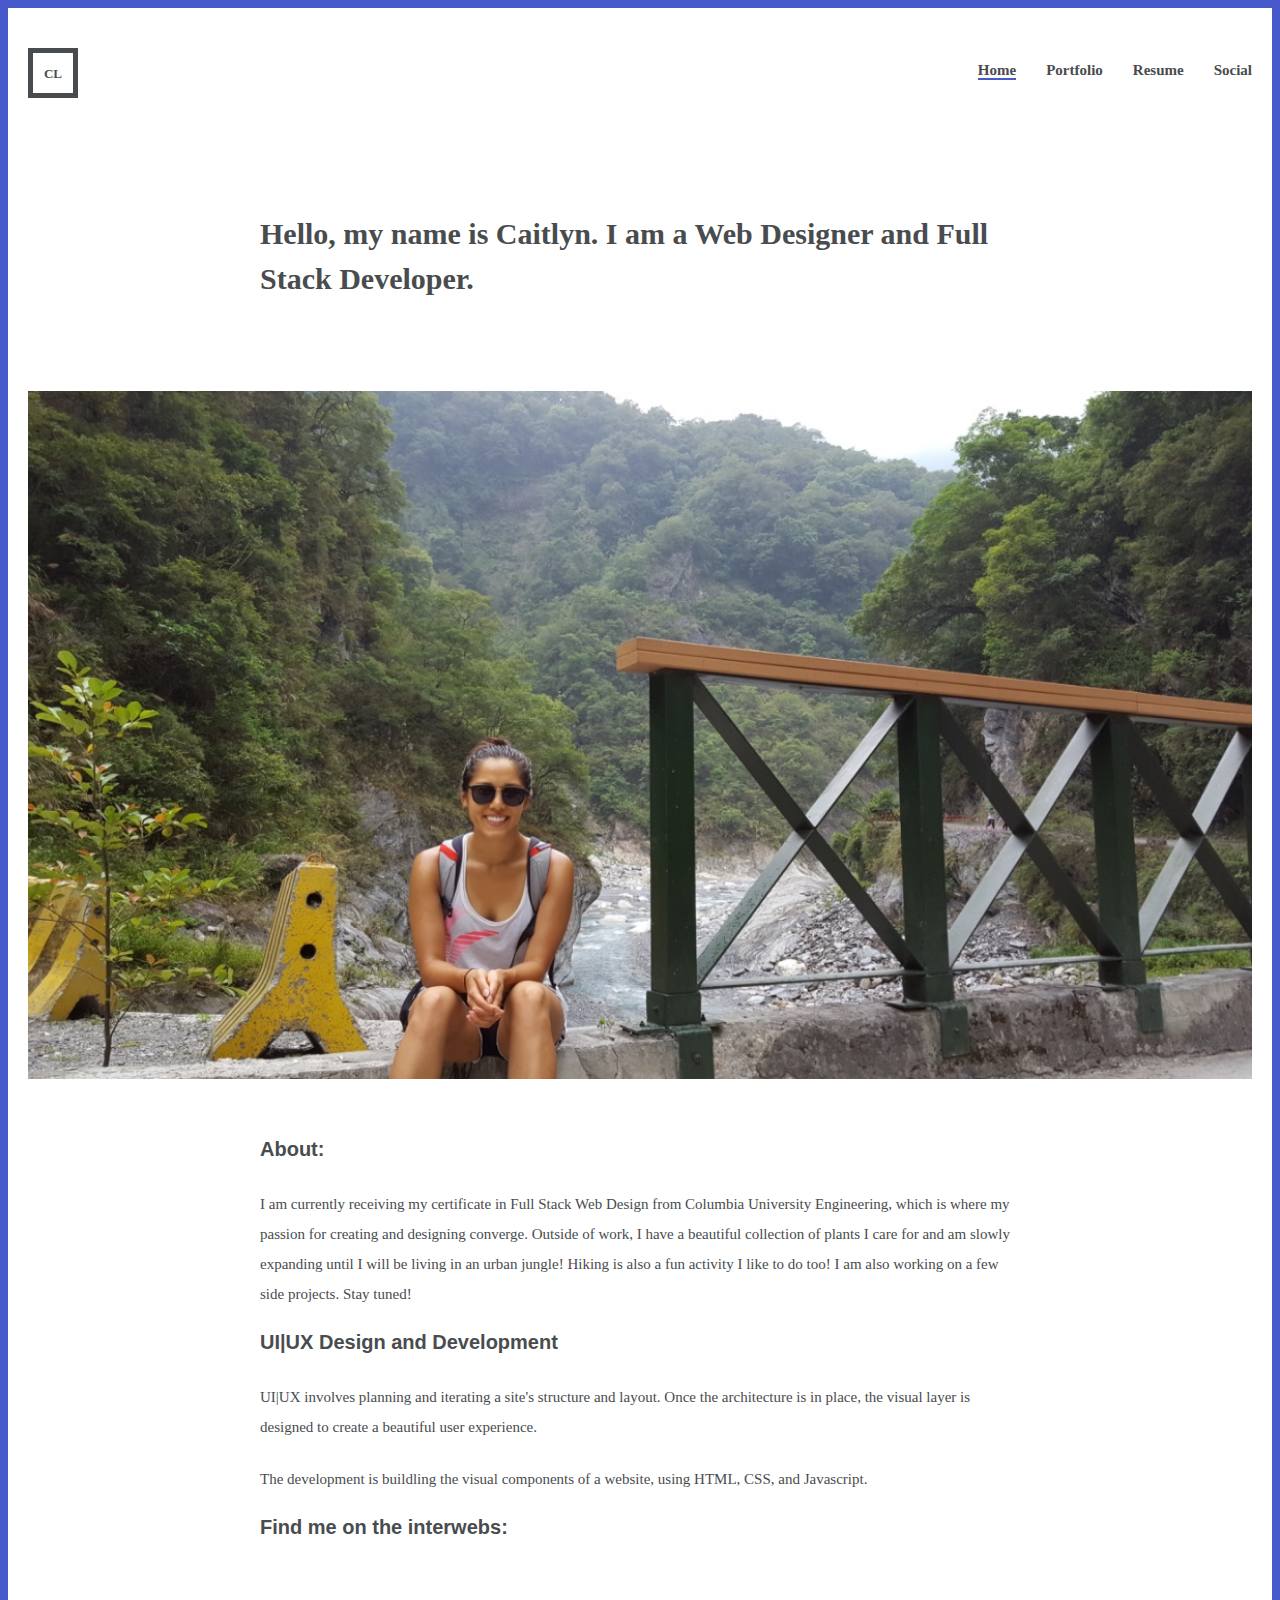
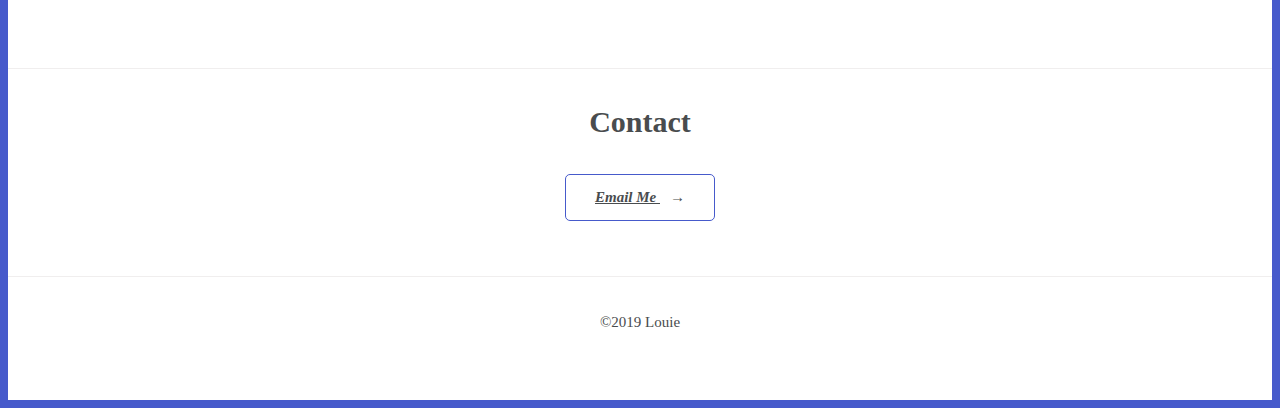
<file: index.html>
<!DOCTYPE html>
<html lang="en">
  <head>
    <meta charset="UTF-8" />
    <meta name="viewport" content="width=device-width, initial-scale=1.0" />
    <meta http-equiv="X-UA-Compatible" content="ie=edge" />
    <!-- FONT AWESOME CDN -->
    <link
      rel="stylesheet"
      href="https://use.fontawesome.com/releases/v5.8.1/css/all.css"
      integrity="sha384-50oBUHEmvpQ+1lW4y57PTFmhCaXp0ML5d60M1M7uH2+nqUivzIebhndOJK28anvf"
      crossorigin="anonymous"
    />
    <!-- CSS -->
    <link rel="stylesheet" href="./assets/css/reset.css" />
    <link rel="stylesheet" href="./assets/css/style.css" />
    <title>Caitlyn Louie | Home</title>
  </head>
  <body>
    <!-- HEADER -->
    <header>
      <div class="outer-container">
        <nav>
          <a class="site-logo transition-link" href="./index.html"
            ><span class="logo-text">CL</span></a
          >
          <ul class="nav-right">
            <li class="list-item">
              <a class="transition-link active" href="./index.html">Home</a>
            </li>
            <li class="list-item">
              <a class="transition-link" href="./portfolio.html">Portfolio</a>
            </li>
            <li class="list-item">
              <a class="transition-link" href="./resume.html">Resume</a>
            </li>
            <!-- <li class="list-item">
              <a class="transition-link" href="./blog.html">Blog</a>
            </li> -->
            <li class="list-item" id="social-click">
              <a href="javascript:void(0)">Social</a>
            </li>
            <!-- <li class="list-item social-icon">
              <a href="https://medium.com/@codeplantsbylouie" target="blank"
                ><i class="fab fa-medium-m"></i
              ></a>
            </li> -->
            <li class="list-item social-icon">
              <a href="https://github.com/louiemc" target="blank"
                ><i class="fab fa-github"></i
              ></a>
            </li>
            <li class="list-item social-icon">
              <a href="https://linkedin.com/in/caitlynlouie/" target="blank"
                ><i class="fab fa-linkedin-in"></i
              ></a>
            </li>
          </ul>
          <div class="mobile-nav">
            <a id="navigation-target" class="navigation-target"></a>
            <span class="navigation-toggle">
              <span class="navigation-toggle-icon"></span>
              <span class="navigation-toggle-label">Menu</span>
            </span>
          </div>
        </nav>
        <div class="dropdown-menu">
          <ul class="mobile-menu no-bullet">
            <li>
              <a class="transition-link" href="./portfolio.html">Portfolio</a>
            </li>
            <!-- <li><a class="transition-link" href="./blog.html">Blog</a></li> -->
            <li>
              <a href="https://medium.com/@codeplantsbylouie" target="blank"
                ><i class="fab fa-medium-m"></i
              ></a>
            </li>
            <li>
              <a href="https://github.com/louiemc" target="blank"
                ><i class="fab fa-github"></i
              ></a>
            </li>
            <li>
              <a href="https://linkedin.com/in/caitlynlouie/" target="blank"
                ><i class="fab fa-linkedin-in"></i
              ></a>
            </li>
          </ul>
        </div>
      </div>
    </header>
    <!-- END HEADER -->
    <div class="content">
      <section class="inner-container hero">
        <h1>
          Hello, my name is Caitlyn. I am a Web Designer and Full Stack
          Developer.
        </h1>
      </section>
      <section class="outer-container space-bottom">
        <img
          src="./assets/images/homepic.jpg"
          id="home-image"
          alt="Caitlyn Hero"
        />
      </section>
      <section class="inner-container space-bottom">
        <h3>About:</h3>
        <p>
          I am currently receiving my certificate in Full Stack Web Design from
          Columbia University Engineering, which is where my passion for
          creating and designing converge. Outside of work, I have a beautiful
          collection of plants I care for and am slowly expanding until I will
          be living in an urban jungle! Hiking is also a fun activity I like to
          do too! I am also working on a few side projects. Stay tuned!
        </p>
        <h3>UI|UX Design and Development</h3>
        <p>
          UI|UX involves planning and iterating a site's structure and layout.
          Once the architecture is in place, the visual layer is designed to
          create a beautiful user experience.
        </p>
        <p>
          The development is buildling the visual components of a website, using
          HTML, CSS, and Javascript.
        </p>
        <h3>Find me on the interwebs:</h3>
        <ul>
          <ul>
            <li class="interweb-links">
              <a href="https://linkedin.com/in/caitlynlouie/" target="blank"
                ><i class="fab fa-linkedin-in"></i
              ></a>
            </li>
            <li class="interweb-links">
              <a href="https://github.com/louiemc" target="blank"
                ><i class="fab fa-github"></i
              ></a>
            </li>
            <li class="interweb-links">
              <a
                href="https://www.instagram.com/flowersfordinosaurs/"
                target="blank"
                ><i class="fab fa-instagram"></i
              ></a>
            </li>
            <!-- <li class="interweb-links">
              <a href="https://medium.com/@codeplantsbylouie" target="blank"
                ><i class="fab fa-medium-m"></i
              ></a>
            </li> -->
          </ul>
        </ul>
      </section>
      <section class="cta-section border">
        <div class="inner-container">
          <h1>Contact</h1>
          <a href="mailto:codeplantsbylouie@gmail.com" class="cta-button"
            >Email Me <span class="arrow-right">&#8594;</span></a
          >
        </div>
      </section>
    </div>

    <!-- FOOTER -->
    <footer class="border">
      <p>©2019 Louie</p>
    </footer>

    <script
      src="https://stackpath.bootstrapcdn.com/bootstrap/4.1.3/js/bootstrap.min.js"
      integrity="sha384-ChfqqxuZUCnJSK3+MXmPNIyE6ZbWh2IMqE241rYiqJxyMiZ6OW/JmZQ5stwEULTy"
      crossorigin="anonymous"
    ></script>
    <script
      src="https://code.jquery.com/jquery-3.4.0.js"
      integrity="sha256-DYZMCC8HTC+QDr5QNaIcfR7VSPtcISykd+6eSmBW5qo="
      crossorigin="anonymous"
    ></script>
    <script src="./assets/js/main.js"></script>
  </body>
</html>
</file>
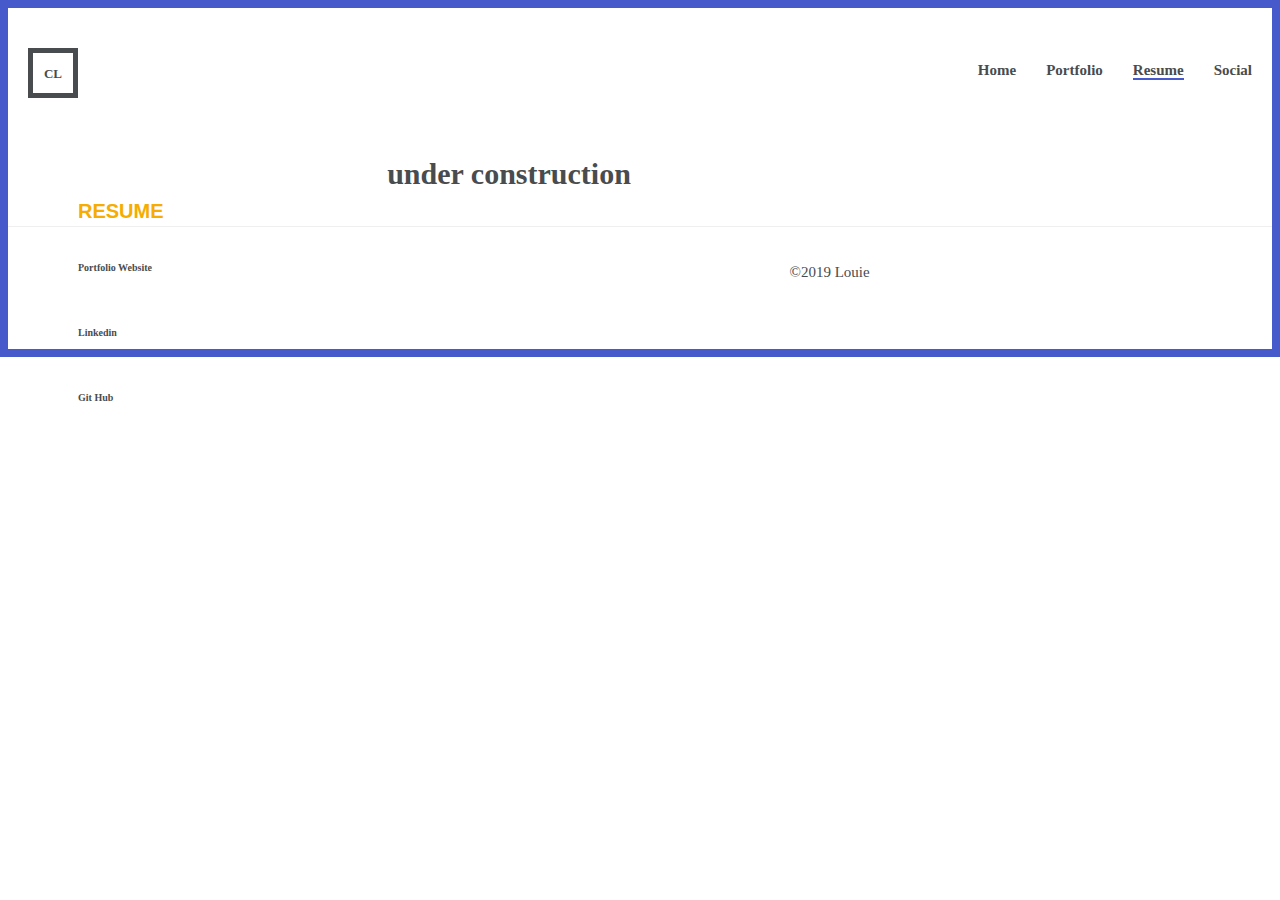
<file: resume.html>
<!DOCTYPE html>
<html lang="en">
  <head>
    <meta charset="UTF-8" />
    <meta name="viewport" content="width=device-width, initial-scale=1.0" />
    <meta http-equiv="X-UA-Compatible" content="ie=edge" />
    <!-- FONT AWESOME CDN -->
    <link
      rel="stylesheet"
      href="https://use.fontawesome.com/releases/v5.8.1/css/all.css"
      integrity="sha384-50oBUHEmvpQ+1lW4y57PTFmhCaXp0ML5d60M1M7uH2+nqUivzIebhndOJK28anvf"
      crossorigin="anonymous"
    />
    <!-- CSS -->
    <link rel="stylesheet" href="./assets/css/reset.css" />
    <link rel="stylesheet" href="./assets/css/style.css" />
    <title>Caitlyn Louie | Resume</title>
  </head>
  <body>
    <!-- HEADER -->
    <header>
      <div class="outer-container">
        <nav>
          <a class="site-logo transition-link" href="./index.html"
            ><span class="logo-text">CL</span></a
          >
          <ul class="nav-right">
            <li class="list-item">
              <a class="transition-link" href="./index.html">Home</a>
            </li>
            <li class="list-item">
              <a class="transition-link" href="./portfolio.html">Portfolio</a>
            </li>
            <li class="list-item">
              <a class="transition-link active" href="./resume.html">Resume</a>
            </li>
            <!-- <li class="list-item">
              <a class="transition-link" href="./blog.html">Blog</a>
            </li> -->
            <li class="list-item" id="social-click">
              <a href="javascript:void(0)">Social</a>
            </li>
            <!-- <li class="list-item social-icon">
              <a href="https://medium.com/@codeplantsbylouie" target="blank"
                ><i class="fab fa-medium-m"></i
              ></a>
            </li> -->
            <li class="list-item social-icon">
              <a
                href="https://github.com/codingflowersfordinosaurs"
                target="blank"
                ><i class="fab fa-github"></i
              ></a>
            </li>
            <li class="list-item social-icon">
              <a href="https://linkedin.com/in/caitlynlouie/" target="blank"
                ><i class="fab fa-linkedin-in"></i
              ></a>
            </li>
          </ul>
          <div class="mobile-nav">
            <a id="navigation-target" class="navigation-target"></a>
            <span class="navigation-toggle">
              <span class="navigation-toggle-icon"></span>
              <span class="navigation-toggle-label">Menu</span>
            </span>
          </div>
        </nav>
        <div class="dropdown-menu">
          <ul class="mobile-menu no-bullet">
            <li>
              <a class="transition-link" href="./portfolio.html">Portfolio</a>
            </li>
            <!-- <li><a class="transition-link" href="./blog.html">Blog</a></li> -->
            <!-- <li>
              <a href="https://medium.com/@codeplantsbylouie" target="blank"
                ><i class="fab fa-medium-m"></i
              ></a>
            </li> -->
            <li>
              <a
                href="https://github.com/codingflowersfordinosaurs"
                target="blank"
                ><i class="fab fa-github"></i
              ></a>
            </li>
            <li>
              <a href="https://linkedin.com/in/caitlynlouie/" target="blank"
                ><i class="fab fa-linkedin-in"></i
              ></a>
            </li>
          </ul>
        </div>
      </div>
    </header>
    <!-- END HEADER -->

    <!-- RESUME TEXT -->
    <section id="resume-left">
      <h4>Resume</h4>
      <ul>
        <li class="resume-links">
          <a href="https://louiemc.github.io/website" target="blank"
            ><i class="fab fa-github"></i>Portfolio Website</a
          >
        </li>
        <li class="resume-links">
          <a href="https://linkedin.com/in/caitlynlouie/" target="blank"
            ><i class="fab fa-linkedin-in"></i>Linkedin</a
          >
        </li>
        <li class="resume-links">
          <a href="https://github.com/louiemc" target="blank"
            ><i class="fab fa-github"></i>Git Hub</a
          >
        </li>
      </ul>
    </section>
    <!-- RESUME PDF -->
    <!-- <aside id="resume-right">
      <img id="resumepdf" src="./assets/images/resume.png" alt="resume" />
    </aside>

    <div class="clearfix"></div> -->
    <h1>under construction</h1>

    <!-- FOOTER -->
    <footer class="border">
      <p>©2019 Louie</p>
    </footer>

    <script
      src="https://stackpath.bootstrapcdn.com/bootstrap/4.1.3/js/bootstrap.min.js"
      integrity="sha384-ChfqqxuZUCnJSK3+MXmPNIyE6ZbWh2IMqE241rYiqJxyMiZ6OW/JmZQ5stwEULTy"
      crossorigin="anonymous"
    ></script>
    <script
      src="https://code.jquery.com/jquery-3.4.0.js"
      integrity="sha256-DYZMCC8HTC+QDr5QNaIcfR7VSPtcISykd+6eSmBW5qo="
      crossorigin="anonymous"
    ></script>
    <script src="./assets/js/main.js"></script>
  </body>
</html>
</file>
<file: assets/css/style.css>
html {
  -webkit-box-sizing: border-box;
  -moz-box-sizing: border-box;
  box-sizing: border-box;
}

*,
*:before,
*:after {
  -webkit-box-sizing: inherit;
  -moz-box-sizing: inherit;
  box-sizing: inherit;
}


html {
  font-family: sans-serif;
  /* 1 */
  -ms-text-size-adjust: 100%;
  /* 2 */
  -webkit-text-size-adjust: 100%;
  /* 2 */
}

/**
 * Remove default margin.
 */
body {
  margin: 0;
}

article,
aside,
details,
figcaption,
figure,
footer,
header,
hgroup,
main,
menu,
nav,
section,
summary {
  display: block;
}

audio,
canvas,
progress,
video {
  display: inline-block;
  /* 1 */
  vertical-align: baseline;
  /* 2 */
}

audio:not([controls]) {
  display: none;
  height: 0;
}

[hidden],
template {
  display: none;
}
.interweb-links {
  display: inline-block;
  font-size: 17px;
  letter-spacing: 20px;
}
.interweb-links a{
  text-decoration: none;
}
#resume-left {
  float: left;
  width: 30%;
}
#resume-left h4 {
  font-size: 20px;
  margin-left: 70px;
  margin-top: 50px;
}
.resume-links i {
  font-size: 30px;
  margin-left: 70px;
}
.resume-links a {
  text-decoration: none;
}
.resume-links a:hover {
  color: #465acb;
}
#resume-right {
  float: right;
  width: 65%;
  padding-left: 10%; 
}
#resume-right #resumepdf {
  width: 80%;
  height: 100%;
  margin-right: 5px;
}
.clearfix:after {
  content: ".";
  display: block;
  height: 0;
  clear: both;
  visibility: hidden;
}

/* Links
   ========================================================================== */
/**
 * Remove the gray background color from active links in IE 10.
 */
a {
  background-color: transparent;
}

/**
 * Improve readability when focused and also mouse hovered in all browsers.
 */
a:active,
a:hover {
  outline: 0;
}

/* Text-level semantics
   ========================================================================== */
/**
 * Address styling not present in IE 8/9/10/11, Safari, and Chrome.
 */
abbr[title] {
  border-bottom: 1px dotted;
}

/**
 * Address style set to `bolder` in Firefox 4+, Safari, and Chrome.
 */
b,
strong {
  font-weight: bold;
}

/**
 * Address styling not present in Safari and Chrome.
 */
dfn {
  font-style: italic;
}

/**
 * Address variable `h1` font-size and margin within `section` and `article`
 * contexts in Firefox 4+, Safari, and Chrome.
 */
h1 {
  font-size: 2em;
  margin: 0.67em 0;
}

/**
 * Address styling not present in IE 8/9.
 */
mark {
  background: #ff0;
  color: #000;
}

/**
 * Address inconsistent and variable font size in all browsers.
 */
small {
  font-size: 80%;
}

/**
 * Prevent `sub` and `sup` affecting `line-height` in all browsers.
 */
sub,
sup {
  font-size: 75%;
  line-height: 0;
  position: relative;
  vertical-align: baseline;
}

sup {
  top: -0.5em;
}

sub {
  bottom: -0.25em;
}

/* Embedded content
   ========================================================================== */
/**
 * Remove border when inside `a` element in IE 8/9/10.
 */
img {
  border: 0;
}

/**
 * Correct overflow not hidden in IE 9/10/11.
 */
svg:not(:root) {
  overflow: hidden;
}

/* Grouping content
   ========================================================================== */
/**
 * Address margin not present in IE 8/9 and Safari.
 */
figure {
  margin: 1em 40px;
}

/**
 * Address differences between Firefox and other browsers.
 */
hr {
  -moz-box-sizing: content-box;
  box-sizing: content-box;
  height: 0;
}

/**
 * Contain overflow in all browsers.
 */
pre {
  overflow: auto;
}

/**
 * Address odd `em`-unit font size rendering in all browsers.
 */
code,
kbd,
pre,
samp {
  font-family: monospace, monospace;
  font-size: 1em;
}

/* Forms
   ========================================================================== */
/**
 * Known limitation: by default, Chrome and Safari on OS X allow very limited
 * styling of `select`, unless a `border` property is set.
 */
/**
 * 1. Correct color not being inherited.
 *    Known issue: affects color of disabled elements.
 * 2. Correct font properties not being inherited.
 * 3. Address margins set differently in Firefox 4+, Safari, and Chrome.
 */
button,
input,
optgroup,
select,
textarea {
  color: inherit;
  /* 1 */
  font: inherit;
  /* 2 */
  margin: 0;
  /* 3 */
}

/**
 * Address `overflow` set to `hidden` in IE 8/9/10/11.
 */
button {
  overflow: visible;
}

/**
 * Address inconsistent `text-transform` inheritance for `button` and `select`.
 * All other form control elements do not inherit `text-transform` values.
 * Correct `button` style inheritance in Firefox, IE 8/9/10/11, and Opera.
 * Correct `select` style inheritance in Firefox.
 */
button,
select {
  text-transform: none;
}

/**
 * 1. Avoid the WebKit bug in Android 4.0.* where (2) destroys native `audio`
 *    and `video` controls.
 * 2. Correct inability to style clickable `input` types in iOS.
 * 3. Improve usability and consistency of cursor style between image-type
 *    `input` and others.
 */
button,
html input[type="button"],
input[type="reset"],
input[type="submit"] {
  -webkit-appearance: button;
  /* 2 */
  cursor: pointer;
  /* 3 */
}

/**
 * Re-set default cursor for disabled elements.
 */
button[disabled],
html input[disabled] {
  cursor: default;
}

/**
 * Remove inner padding and border in Firefox 4+.
 */
button::-moz-focus-inner,
input::-moz-focus-inner {
  border: 0;
  padding: 0;
}

/**
 * Address Firefox 4+ setting `line-height` on `input` using `!important` in
 * the UA stylesheet.
 */
input {
  line-height: normal;
}

/**
 * It's recommended that you don't attempt to style these elements.
 * Firefox's implementation doesn't respect box-sizing, padding, or width.
 *
 * 1. Address box sizing set to `content-box` in IE 8/9/10.
 * 2. Remove excess padding in IE 8/9/10.
 */
input[type="checkbox"],
input[type="radio"] {
  box-sizing: border-box;
  /* 1 */
  padding: 0;
  /* 2 */
}

/**
 * Fix the cursor style for Chrome's increment/decrement buttons. For certain
 * `font-size` values of the `input`, it causes the cursor style of the
 * decrement button to change from `default` to `text`.
 */
input[type="number"]::-webkit-inner-spin-button,
input[type="number"]::-webkit-outer-spin-button {
  height: auto;
}

/**
 * 1. Address `appearance` set to `searchfield` in Safari and Chrome.
 * 2. Address `box-sizing` set to `border-box` in Safari and Chrome
 *    (include `-moz` to future-proof).
 */
input[type="search"] {
  -webkit-appearance: textfield;
  /* 1 */
  -moz-box-sizing: content-box;
  -webkit-box-sizing: content-box;
  /* 2 */
  box-sizing: content-box;
}

/**
 * Remove inner padding and search cancel button in Safari and Chrome on OS X.
 * Safari (but not Chrome) clips the cancel button when the search input has
 * padding (and `textfield` appearance).
 */
input[type="search"]::-webkit-search-cancel-button,
input[type="search"]::-webkit-search-decoration {
  -webkit-appearance: none;
}

/**
 * Define consistent border, margin, and padding.
 */
fieldset {
  border: 1px solid #c0c0c0;
  margin: 0 2px;
  padding: 0.35em 0.625em 0.75em;
}

/**
 * 1. Correct `color` not being inherited in IE 8/9/10/11.
 * 2. Remove padding so people aren't caught out if they zero out fieldsets.
 */
legend {
  border: 0;
  /* 1 */
  padding: 0;
  /* 2 */
}

/**
 * Remove default vertical scrollbar in IE 8/9/10/11.
 */
textarea {
  overflow: auto;
}

/**
 * Don't inherit the `font-weight` (applied by a rule above).
 * NOTE: the default cannot safely be changed in Chrome and Safari on OS X.
 */
optgroup {
  font-weight: bold;
}

/* Tables
   ========================================================================== */
/**
 * Remove most spacing between table cells.
 */
table {
  border-collapse: collapse;
  border-spacing: 0;
}

td,
th {
  padding: 0;
}

.border {
  border-top: 1px solid #f0eeee;
}

.border-bottom {
  border-bottom: 1px solid #f0eeee;
}

.yellow {
  color: #465acb;
}

.light-grey {
  color: #f0eeee;
}

.space-bottom {
  margin-bottom: 4em;
}

.spacer {
  padding-top: 3em;
  padding-bottom: 3em;
}

ul.no-bullet {
  -webkit-margin-before: 0px;
  -webkit-margin-after: 0px;
  -webkit-padding-start: 0px;
}
ul.no-bullet li {
  list-style: none;
}
ul.no-bullet li:last-child {
  border-bottom: 0px;
}

html {
  font-size: 62.5%;
  font-family: "adriane", Georgia, serif;
  color: #494c4e;
  -webkit-font-smoothing: antialiased;
}

body {
  border: 8px solid #465acb;
  margin: 0px;
}

h1,
h2,
h3,
h4,
h5,
h6,
li {
  font-weight: bold;
  margin: 0;
}

h3,
h4 {
  font-family: "franklin-gothic-urw-cond", Arial, sans-serif;
  font-weight: 700;
}

h1 {
  font-size: 3em;
  line-height: 1.5em;
  margin-bottom: 1em;
}

h2,
blockquote {
  font-size: 2.25em;
  line-height: 1.5em;
  margin-bottom: 1.5em;
}

h3 {
  font-size: 2em;
  line-height: 1em;
  margin-bottom: 1.5em;
}

h4 {
  font-size: 1.35em;
  line-height: 1em;
  margin-bottom: 1.25em;
  color: #f6ac00;
  text-transform: uppercase;
}

h5,
li.list-item {
  font-size: 1.5em;
  line-height: 1em;
}

ol {
  font-size: 1.5em;
}
ol li {
  margin-bottom: 1.5em;
  padding-bottom: 1em;
}

li {
  margin-bottom: 1.5em;
  padding-bottom: 2em;
}

p {
  font-size: 1.5em;
  line-height: 2em;
  margin-bottom: 1.5em;
}

blockquote {
  text-align: center;
  margin: 0;
  margin-bottom: 2em;
  padding: 1em;
}
blockquote p {
  font-size: 1.25em;
  line-height: 1.5em;
  margin-bottom: 0.5em;
}
blockquote:before,
blockquote:after {
  content: "";
  display: inline-block;
  text-align: center;
  width: 100px;
}
blockquote:before {
  border-top: 1px solid #465acb;
}
blockquote:after {
  border-bottom: 1px solid #465acb;
}

img {
  display: block;
  width: 100%;
  height: auto;
  margin-bottom: 2em;
  background-color: #f0eeee;
}

.thumbnail {
  margin-bottom: 3em;
}
.thumbnail:hover {
  opacity: 0.7;
}

a {
  color: #494c4e;
  text-decoration: none;
  margin-bottom: 1.25em;
  font-weight: bold;
  text-decoration: underline;
}
a:hover {
  opacity: 0.4;
}
a:hover .arrow-right {
  transform: translateX(5px);
  transition: all 0.25s ease;
  display: inline-block;
}
a:hover .arrow-left {
  transform: translateX(-5px);
  transition: all 0.25s ease;
  display: inline-block;
}

.cta-button {
  border-radius: 5px;
  border: 1px solid #465acb;
  padding: 1em 1.5em;
  display: inline-block;
  font-size: 1.5em;
  font-style: italic;
  margin: 0 1em;
  margin-bottom: 1em;
  min-width: 10em;
  transition: all 0.25s ease;
}
.cta-button:hover {
  transform: scale(1.025);
  transition: all 0.25s ease;
}

.read-more {
  font-style: italic;
  font-size: 1.5em;
  margin-bottom: 2em;
}

.arrow-right,
.arrow-left {
  display: inline-block;
  transition: all 0.25s ease;
}

.arrow-right {
  padding-left: 10px;
}

.arrow-left {
  padding-right: 10px;
}

.outer-container {
  max-width: 1280px;
  margin-left: auto;
  margin-right: auto;
}
.outer-container::after {
  clear: both;
  content: "";
  display: table;
}

.inner-container {
  max-width: 80em;
  margin-left: auto;
  margin-right: auto;
}
.inner-container::after {
  clear: both;
  content: "";
  display: table;
}

.inner-container,
.outer-container {
  padding-left: 2em;
  padding-right: 2em;
}

nav {
  padding-top: 4em;
  padding-bottom: 4em;
}

.nav-right {
  padding-top: 1.5em;
  float: right;
  display: inline-block;
  vertical-align: middle;
}
@media screen and (min-width: 320px) and (max-width: 480px) {
  .nav-right {
    display: none;
  }
}

.list-item {
  float: left;
  margin-left: 2em;
  list-style: none;
  color: #494c4e;
}
.list-item a {
  font-size: 1em;
  color: #494c4e;
  text-decoration: none;
}
.list-item a:hover {
  border-bottom: 2px solid #465acb;
  opacity: 1;
  cursor: pointer;
}
.active {
  border-bottom: 2px solid #465acb;
}

.site-logo {
  width: 50px;
  height: 50px;
  display: inline-block;
  vertical-align: middle;
  overflow: visible;
  border: 5px solid #494c4e;
  position: relative;
  transform: rotate(0deg);
  transition: transform 0.4s ease-in-out;
}

.site-logo .logo-text {
  position: absolute;
  top: 50%;
  left: 50%;
  transform: translate(-50%, -50%) rotate(0deg);
  transition: transform 0.4s ease-in-out;
  font-weight: bold;
  font-size: 13px;
}

.site-logo:hover {
  opacity: 1;
  transform: rotate(-90deg);
  transition: transform 0.4s ease-in-out;
  color: #5c74fa;
  border-color: #465acb;
}
.site-logo:hover .logo-text {
  transform: translate(-50%, -50%) rotate(90deg);
  transform-origin: center;
}
.site-logo:hover #logo-stroke {
  transform: rotate(-90deg);
  transform-origin: center center;
  transition: transform 0.5s ease-in-out;
}

.social-icon {
  display: none;
}
.social-icon a:hover {
  color: #465acb;
  border-bottom: 0px;
}

.mobile-nav {
  display: none;
  float: right;
}
@media screen and (min-width: 320px) and (max-width: 480px) {
  .mobile-nav {
    display: inline-block;
  }
}

.dropdown-menu {
  display: none;
  text-align: left;
}
.dropdown-menu li {
  list-style: none;
  font-size: 1.5em;
  margin-bottom: 0.5em;
  padding-left: 10px;
}

.navigation-target {
  display: none;
}

.mobile-menu-toggle {
  float: right;
}

.navigation-toggle {
  width: 30px;
  height: 40px;
  display: block;
  position: relative;
  cursor: pointer;
  display: inline-block;
  margin-top: 0.85em;
  color: #000000;
}

.navigation-toggle-label {
  font-family: "franklin-gothic-urw-cond", Arial, sans-serif;
  font-weight: bold;
  font-size: 18px;
  color: #494c4e;
  text-align: center;
  display: block;
  position: relative;
  text-transform: uppercase;
  left: -60px;
  bottom: 12px;
}

.navigation-toggle-icon {
  border-bottom: 4px solid #494c4e;
  padding-top: 12px;
  display: block;
}

.navigation-toggle-icon:before,
.navigation-toggle-icon:after {
  border-top: 4px solid #494c4e;
  content: "";
  position: absolute;
  left: 0;
  right: 0;
}

.navigation-toggle-icon:before {
  top: 2px;
}

.navigation-toggle-icon:after {
  bottom: 14px;
}

/*
 * This is where all the animation happens
 */
.navigation-toggle-icon,
.navigation-toggle-icon:before,
.navigation-toggle-icon:after {
  transition-property: transform, border-color;
  transition-duration: 0.25s;
  transition-timing-function: cubic-bezier(0.5, -0.5, 0.5, 1.5);
}

.navigation-toggle-icon {
  transition-delay: 0.125s;
}

.navigation-toggle-icon:before,
.navigation-toggle-icon:after {
  transition-delay: 0s;
  transform-origin: center;
}

.navigation-target.clicked + .navigation-toggle .navigation-toggle-icon {
  transition-delay: 0s;
}
.navigation-target.clicked + .navigation-toggle .navigation-toggle-icon:before,
.navigation-target.clicked + .navigation-toggle .navigation-toggle-icon:after {
  transition-delay: 0.125s;
}
.navigation-target.clicked + .navigation-toggle .navigation-toggle-icon:before {
  transform: translateY(10px) rotate(135deg);
}
.navigation-target.clicked + .navigation-toggle .navigation-toggle-icon {
  border-color: transparent;
}
.navigation-target.clicked + .navigation-toggle .navigation-toggle-icon:after {
  transform: translateY(-10px) rotate(-135deg);
}

.hero {
  padding-top: 6em;
  padding-bottom: 6em;
}

footer,
.cta-section {
  text-align: center;
  padding-top: 3em;
  padding-bottom: 4em;
}

.blog-list,
.project-list {
  padding-top: 6em;
  padding-bottom: 1em;
}

.project-list li {
  padding-top: 3em;
  padding-bottom: 1em;
}

.post-list li a {
  text-decoration: none;
}

.blog-list li {
  padding-top: 2em;
  padding-bottom: 3em;
}

.blog-body {
  padding-top: 6em;
  padding-bottom: 3em;
}
.blog-body li {
  font-size: 1.5em;
}

.card {
  position: relative;
  margin-bottom: 3em;
}
.card:hover .overlay-button {
  opacity: 1;
  -webkit-transition: all 0.5s ease;
  -moz-transition: all 0.5s ease;
  transition: all 0.5s ease;
  -webkit-transform: translate(-50%, -50%);
  -moz-transform: translate(-50%, -50%);
  -ms-transform: translate(-50%, -50%);
  -o-transform: translate(-50%, -50%);
  transform: translate(-50%, -50%);
}
.card:hover .overlay {
  opacity: 0.8;
  -webkit-transition: all 0.25s ease;
  -moz-transition: all 0.25s ease;
  transition: all 0.25s ease;
}
.card img {
  margin: 0 auto;
  max-width: 100%;
}
.card .overlay-button {
  opacity: 0;
  color: white;
  text-align: center;
  position: absolute;
  top: 48%;
  left: 48%;
  -webkit-transform: translate(-50%, -10%);
  -moz-transform: translate(-50%, -10%);
  -ms-transform: translate(-50%, -10%);
  -o-transform: translate(-50%, -10%);
  transform: translate(-50%, -10%);
  -webkit-transition: all 0.25s ease;
  -moz-transition: all 0.25s ease;
  transition: all 0.25s ease;
  z-index: 3;
}
.card .overlay {
  opacity: 0;
  position: absolute;
  background-color: #494c4e;
  top: 0;
  width: 100%;
  height: 100%;
  z-index: 2;
}
</file>
